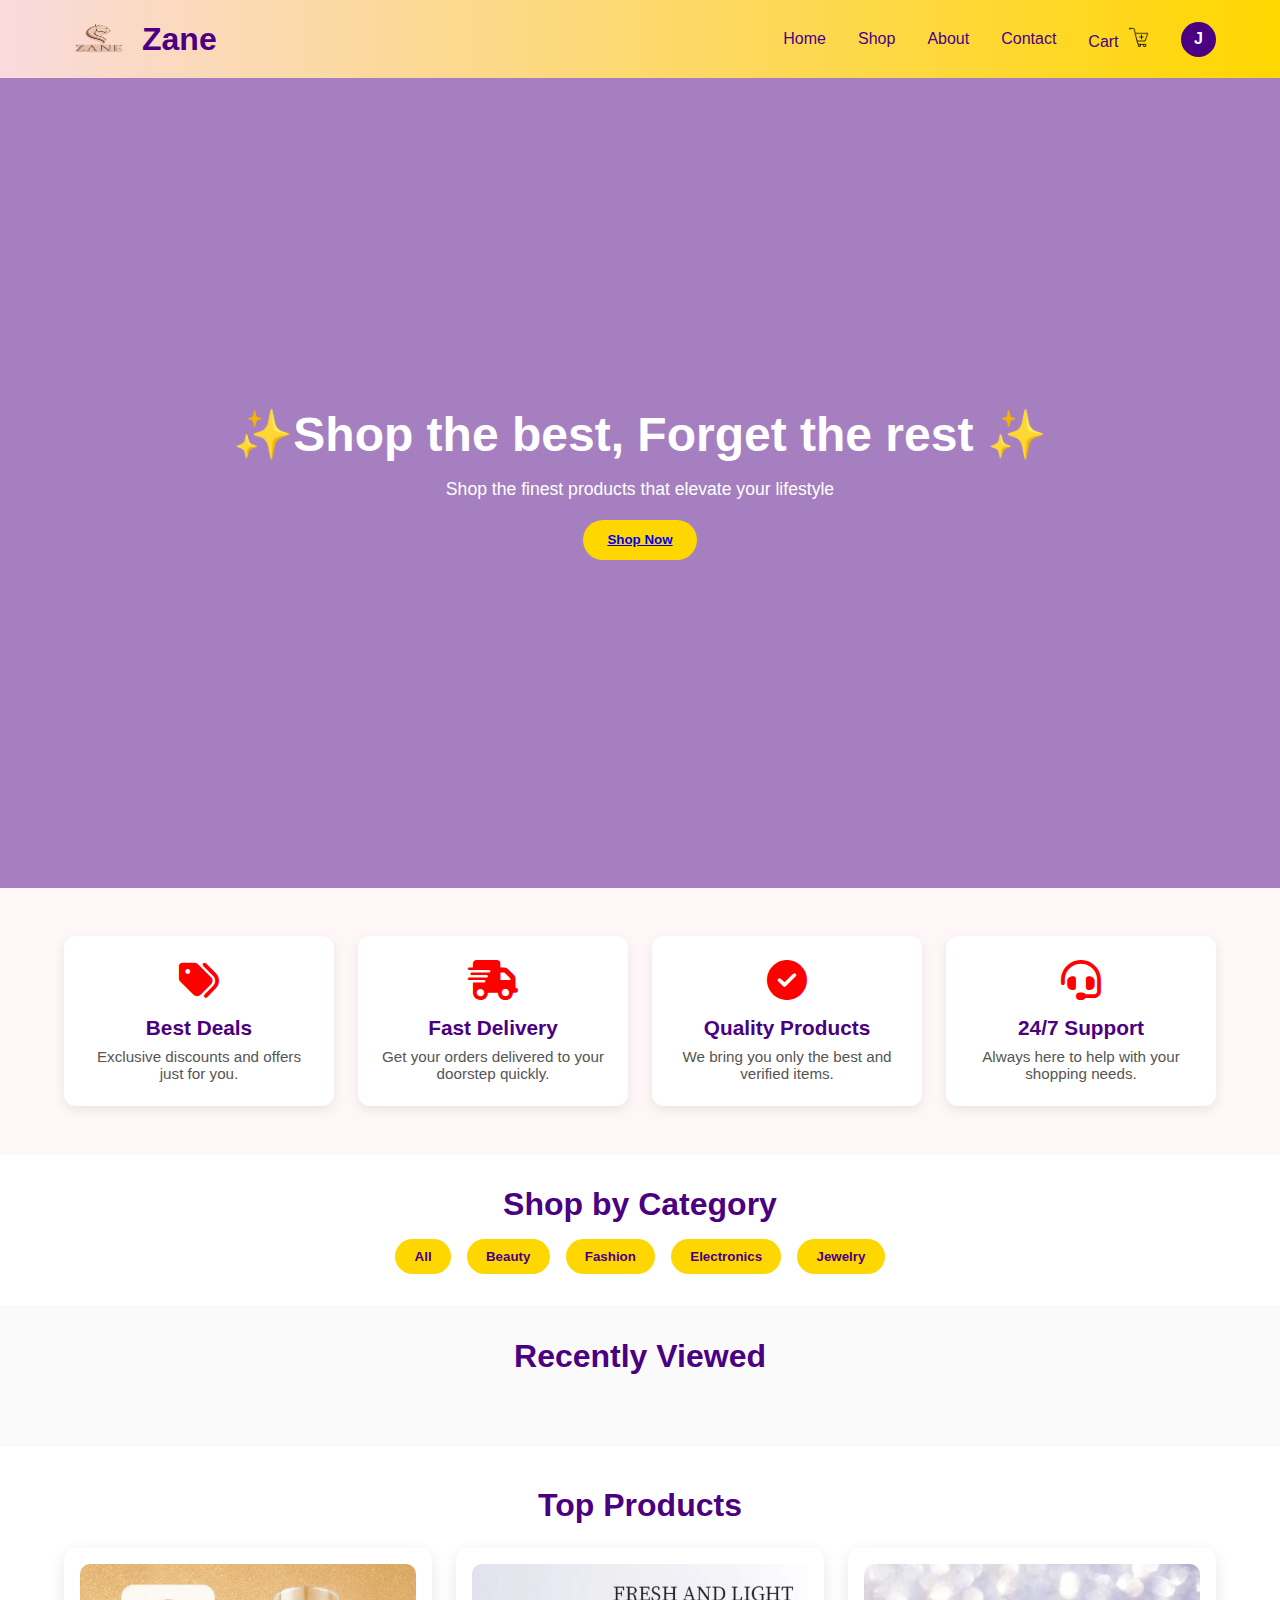
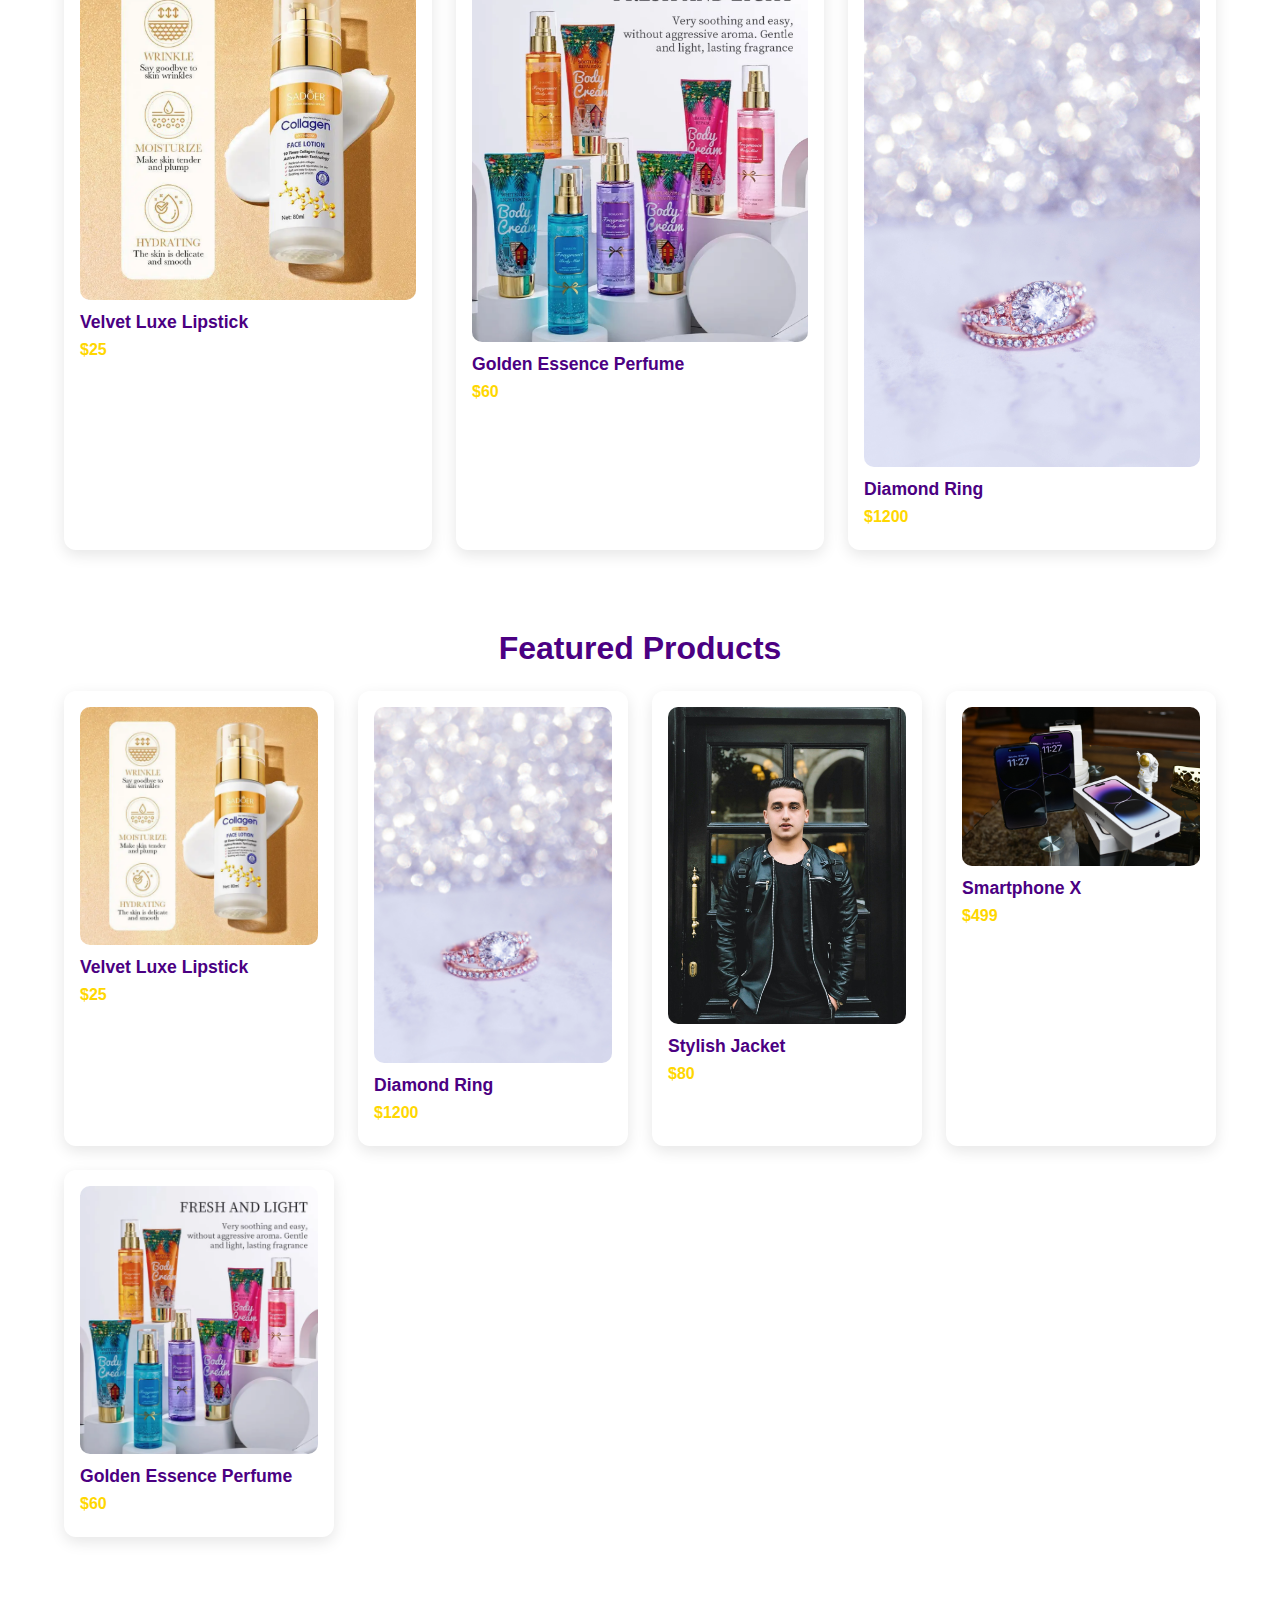
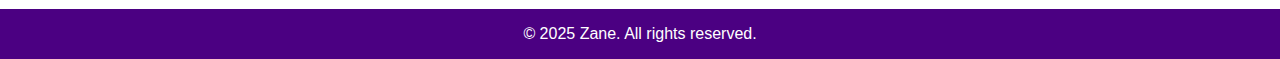
<file: index.html>
<!DOCTYPE html>
<html lang="en">
<head>
  <meta charset="UTF-8" />
  <meta name="viewport" content="width=device-width, initial-scale=1.0"/>
  <link rel="stylesheet" href="https://cdnjs.cloudflare.com/ajax/libs/font-awesome/6.4.0/css/all.min.css">

  <title>Zane - Home</title>
  <link rel="icon" href="zane-plain logo.png">
  <style>
    * { margin:0; padding:0; box-sizing:border-box; font-family: 'Poppins', sans-serif; }
    body { background:#fff; color:#4B0082; overflow-x:hidden; }

    /* Navbar */
    nav { display:flex; justify-content:space-between; align-items:center; padding:1.2rem 5%;
      background:linear-gradient(90deg,#FADADD,#FFD700); position:sticky; top:0; z-index:100; }
    nav .logo { display:flex; align-items:center; gap:.5rem; }
    nav .logo img { height:40px; width:70px; }
    nav .logo h1 { font-size:2rem; font-weight:700; color:#4B0082; }
    nav ul { list-style:none; display:flex; gap:2rem; align-items:center; }
    nav ul li a { text-decoration:none; color:#4B0082; font-weight:500; transition:.3s; }
    nav ul li a:hover { color:#fff; }
    .cart-icon { width:20px; height:20px; margin-left:6px; }
    .profile-circle { width:35px; height:35px; background:#4B0082; color:#fff; display:flex; align-items:center; justify-content:center; border-radius:50%; font-weight:700; }

    /* Hero */
    .hero { height:90vh; display:flex; align-items:center; justify-content:center; text-align:center;
      background:url('https://images.pexels.com/photos/3762874/pexels-photo-3762874.jpeg') center/cover no-repeat; position:relative; }
    .hero::after { content:""; position:absolute; inset:0; background:rgba(75,0,130,.5); }
    .hero-content { position:relative; z-index:1; color:#fff; animation:fadeInUp 1.2s ease-in-out; }
    .hero-content h2 { font-size:3rem; margin-bottom:1rem; }
    .hero-content p { font-size:1.1rem; margin-bottom:1.2rem; }
    .btn { padding:.8rem 1.5rem; background:#FFD700; color:#4B0082; border:none; border-radius:25px; font-weight:700; cursor:pointer; transition:.3s; }
    .btn:hover { background:#FADADD; }

/* Highlights Section */


  .highlights {
    display: grid;
    grid-template-columns: repeat(auto-fit, minmax(220px, 1fr));
    gap: 1.5rem;
    padding: 3rem 5%;
    background: #fff7f7;
    text-align: center;
  }

  .highlight-card {
    background: #fff;
    padding: 1.5rem;
    border-radius: 12px;
    box-shadow: 0 4px 12px rgba(0,0,0,0.08);
    transition: transform .3s ease;
  }

  .highlight-card:hover {
    transform: translateY(-8px);
  }

  .highlight-card i {
    font-size: 2.5rem;
    color: red; /* 🔴 Red icons */
    margin-bottom: 1rem;
  }

  .highlight-card h3 {
    font-size: 1.3rem;
    margin-bottom: .5rem;
    color: #4B0082;
  }

  .highlight-card p {
    font-size: .95rem;
    color: #555;
  }
  

    /* Search Bar */
    .search-bar { display:flex; justify-content:center; margin:1.5rem 0; }
    .search-wrapper { position:relative; width:75%; max-width:680px; }
    .search-wrapper input {
      width:100%; padding:.75rem 3rem .75rem 1rem;
      border:2px solid #4B0082; border-radius:28px; outline:none; font-size:1rem;
      box-shadow:0 3px 8px rgba(0,0,0,.08);
    }

    /* Categories */
    .categories { padding:2rem 5%; text-align:center; }
    .categories h2 { font-size:2rem; margin-bottom:1rem; }
    .category-buttons { display:flex; flex-wrap:wrap; justify-content:center; gap:1rem; }
    .category-buttons button { padding:.6rem 1.2rem; border:none; border-radius:20px; background:#FFD700; color:#4B0082; font-weight:700; cursor:pointer; transition:.3s; }
    .category-buttons button:hover { background:#FADADD; }

    /* Product Sections */
    section { padding:2.5rem 5%; }
    section h2 { font-size:2rem; margin-bottom:1.5rem; text-align:center; }
    .products { display:grid; grid-template-columns:repeat(auto-fit,minmax(250px,1fr)); gap:1.5rem; }
    .product { background:#fff; padding:1rem; border-radius:12px; box-shadow:0 5px 15px rgba(0,0,0,.1); transition:.3s; cursor:pointer; }
    .product:hover { transform:translateY(-8px); }
    .product img { width:100%; border-radius:10px; margin-bottom:.5rem; }
    .product h3 { color:#4B0082; font-size:1.1rem; }
    .price { color:#FFD700; font-weight:700; margin:.5rem 0; }

    /* Recently viewed */
    .recently-viewed { padding:2rem 5%; background:#fafafa; }
    .recent-list { display:flex; gap:1rem; overflow-x:auto; padding-bottom:1rem; }
    .recent-card { flex:0 0 auto; width:180px; background:#fff; border-radius:12px; box-shadow:0 4px 10px rgba(0,0,0,.1); padding:.8rem; text-align:center; }
    .recent-card img { width:100%; border-radius:10px; margin-bottom:.5rem; }

    footer { background:#4B0082; color:#fff; text-align:center; padding:1rem; margin-top:2rem; }
    @keyframes fadeInUp { from{opacity:0; transform:translateY(20px);} to{opacity:1; transform:translateY(0);} }
  </style>
</head>
<body>

  <!-- Navbar -->
  <nav>
    <div class="logo">
      <img src="zane-plain logo.png" alt="Zane Logo" />
      <h1>Zane</h1>
    </div>
    <ul>
      <li><a href="index.html">Home</a></li>
      <li><a href="products.html">Shop</a></li>
      <li><a href="about.html">About</a></li>
      <li><a href="contact.html">Contact</a></li>
      <li><a href="cart.html">Cart <img src="cart.png" class="cart-icon" /></a></li>
      <li><div class="profile-circle" id="profileCircle">J</div></li>
    </ul>
  </nav>

  <!-- Hero -->
  <section class="hero">
    <div class="hero-content">
      <h2> ✨Shop the best, Forget the rest ✨</h2>
      <p>Shop the finest products that elevate your lifestyle</p>
      <button class="btn"><a href="products.html">Shop Now</a></button>
    </div>
  </section>

<!-- Highlights Section -->
<section class="highlights">
  <div class="highlight-card">
    <i class="fas fa-tags"></i>
    <h3>Best Deals</h3>
    <p>Exclusive discounts and offers just for you.</p>
  </div>
  <div class="highlight-card">
    <i class="fas fa-shipping-fast"></i>
    <h3>Fast Delivery</h3>
    <p>Get your orders delivered to your doorstep quickly.</p>
  </div>
  <div class="highlight-card">
    <i class="fas fa-check-circle"></i>
    <h3>Quality Products</h3>
    <p>We bring you only the best and verified items.</p>
  </div>
  <div class="highlight-card">
    <i class="fas fa-headset"></i>
    <h3>24/7 Support</h3>
    <p>Always here to help with your shopping needs.</p>
  </div>
</section>

  <!-- Categories -->
  <section class="categories">
    <h2>Shop by Category</h2>
    <div class="category-buttons">
      <button data-category="all">All</button>
      <button data-category="beauty">Beauty</button>
      <button data-category="fashion">Fashion</button>
      <button data-category="electronics">Electronics</button>
      <button data-category="jewelry">Jewelry</button>
    </div>
  </section>

  <!-- Recently Viewed -->
  <section class="recently-viewed">
    <h2>Recently Viewed</h2>
    <div class="recent-list" id="recentList"></div>
  </section>


  <!-- Top Products -->
  <section class="top-products">
    <h2>Top Products</h2>
    <div class="products" id="topProducts"></div>
  </section>

  <!-- Featured -->
  <section class="featured">
    <h2>Featured Products</h2>
    <div class="products" id="featuredProducts"></div>
  </section>

  
  <footer>
    <p>© 2025 Zane. All rights reserved.</p>
  </footer>

  <script>
    // Simulated Product Database
    const productsDB = [
      {id:1,name:"Velvet Luxe Lipstick",price:25,img:"collagen.png",cat:"beauty"},
      {id:2,name:"Golden Essence Perfume",price:60,img:"body-lotion.png",cat:"beauty"},
      {id:3,name:"Smartphone X",price:499,img:"iphone-picture.jpg",cat:"electronics"},
      {id:4,name:"Diamond Ring",price:1200,img:"ring.jpg",cat:"jewelry"},
      {id:5,name:"Stylish Jacket",price:80,img:"jacket.jpg",cat:"fashion"}
    ];

    // Load Products
    const featuredProducts = document.getElementById("featuredProducts");
    const topProducts = document.getElementById("topProducts");
    const recentList = document.getElementById("recentList");

    // Shuffle array
    function shuffle(arr){ return [...arr].sort(()=>Math.random()-0.5); }

    // Render product card
    function renderProduct(p){
      return `<div class="product" data-id="${p.id}">
        <img src="${p.img}" alt="${p.name}" />
        <h3>${p.name}</h3>
        <div class="price">$${p.price}</div>
      </div>`;
    }

    // Show featured (random)
    featuredProducts.innerHTML = shuffle(productsDB).map(renderProduct).join("");

    // Show top (simulate views by random pick)
    topProducts.innerHTML = shuffle(productsDB).slice(0,3).map(renderProduct).join("");

    // Handle product click → details page
    document.querySelectorAll(".product").forEach(card=>{
      card.addEventListener("click",()=>{
        const id = card.dataset.id;
        const product = productsDB.find(p=>p.id==id);
        // Save to localStorage for details & recently viewed
        localStorage.setItem("selectedProduct",JSON.stringify(product));
        saveRecent(product);
        window.location.href="product-details.html";
      });
    });

    // Recently viewed (last 30 days)
    function saveRecent(product){
      let recent = JSON.parse(localStorage.getItem("recentProducts"))||[];
      recent = recent.filter(p=>p.id!==product.id);
      recent.unshift({...product,date:Date.now()});
      // Keep 10 max
      if(recent.length>10) recent=recent.slice(0,10);
      localStorage.setItem("recentProducts",JSON.stringify(recent));
    }

    function loadRecent(){
      let recent = JSON.parse(localStorage.getItem("recentProducts"))||[];
      const now = Date.now();
      // remove older than 30 days
      recent = recent.filter(p=>(now-p.date)<30*24*60*60*1000);
      recentList.innerHTML = recent.map(p=>
        `<div class="recent-card">
          <img src="${p.img}" alt="${p.name}" />
          <h4>${p.name}</h4>
          <div class="price">$${p.price}</div>
        </div>`).join("");
    }
    loadRecent();

    // Category filter
    document.querySelectorAll(".category-buttons button").forEach(btn=>{
      btn.addEventListener("click",()=>{
        const cat = btn.dataset.category;
        if(cat==="all"){
          featuredProducts.innerHTML = productsDB.map(renderProduct).join("");
        } else {
          featuredProducts.innerHTML = productsDB.filter(p=>p.cat===cat).map(renderProduct).join("");
        }
      });
    });

    // Simulate user profile initial
    const username="Juliana";
    document.getElementById("profileCircle").innerText=username.charAt(0);
  </script>
</body>
</html>
</file>
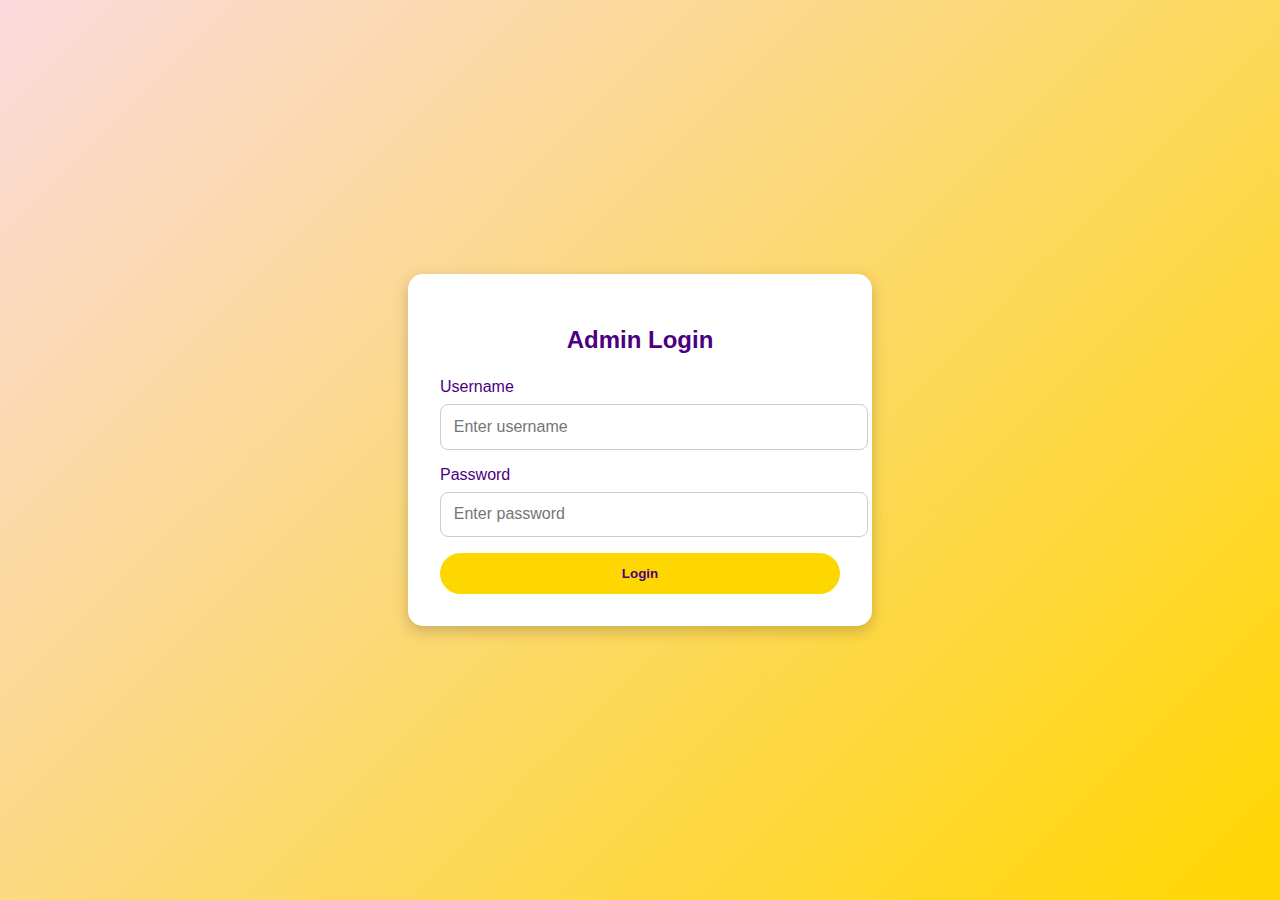
<file: admin-login.html>
<!DOCTYPE html>
<html lang="en">
<head>
  <meta charset="UTF-8">
  <meta name="viewport" content="width=device-width, initial-scale=1.0">
  <title>Admin Login - Zane</title>
  <link rel="icon" href="zane-plain logo.png">
  <style>
    body {
      margin: 0;
      font-family: 'Poppins', sans-serif;
      background: linear-gradient(135deg, #FADADD, #FFD700);
      display: flex;
      justify-content: center;
      align-items: center;
      height: 100vh;
    }

    .login-container {
      background: #fff;
      padding: 2rem;
      border-radius: 15px;
      box-shadow: 0 5px 15px rgba(0,0,0,0.2);
      width: 100%;
      max-width: 400px;
      text-align: center;
    }

    .login-container h2 {
      margin-bottom: 1.5rem;
      color: #4B0082;
    }

    .input-group {
      margin-bottom: 1rem;
      text-align: left;
    }

    .input-group label {
      display: block;
      font-weight: 500;
      margin-bottom: 0.5rem;
      color: #4B0082;
    }

    .input-group input {
      width: 100%;
      padding: 0.8rem;
      border: 1px solid #ccc;
      border-radius: 8px;
      font-size: 1rem;
      outline: none;
    }

    .btn {
      width: 100%;
      padding: 0.8rem;
      background: #FFD700;
      border: none;
      border-radius: 25px;
      font-weight: bold;
      color: #4B0082;
      cursor: pointer;
      transition: 0.3s;
    }

    .btn:hover {
      background: #FADADD;
    }

    .error {
      color: red;
      font-size: 0.9rem;
      margin-top: 0.5rem;
      display: none;
    }
  </style>
</head>
<body>
  <div class="login-container">
    <h2>Admin Login</h2>
    <form id="loginForm">
      <div class="input-group">
        <label for="username">Username</label>
        <input type="text" id="username" placeholder="Enter username" required>
      </div>
      <div class="input-group">
        <label for="password">Password</label>
        <input type="password" id="password" placeholder="Enter password" required>
      </div>
      <button type="submit" class="btn">Login <a href="admin-dashboard.html"></a></button>
      <div class="error" id="errorMsg">Invalid username or password!</div>
    </form>
  </div>

  <script>
    const loginForm = document.getElementById("loginForm");
    const errorMsg = document.getElementById("errorMsg");

    loginForm.addEventListener("submit", function(e) {
      e.preventDefault();

      const username = document.getElementById("username").value;
      const password = document.getElementById("password").value;

      // Temporary hardcoded login (replace with backend check later)
      if (username === "admin" && password === "12345") {
        window.location.href = "admin-dashboard.html"; // redirect to dashboard
      } else {
        errorMsg.style.display = "block";
      }
    });
  </script>
</body>
</html>
</file>
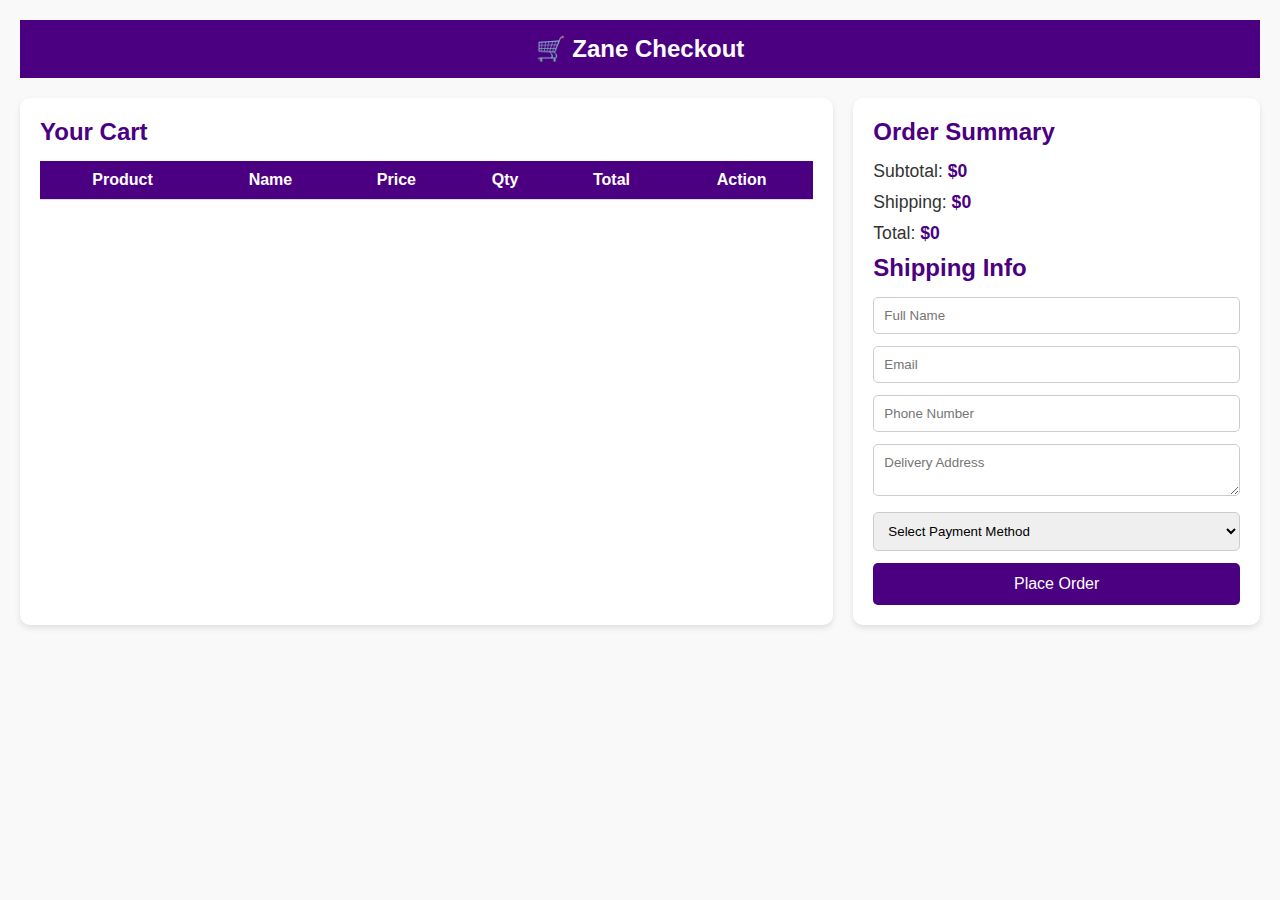
<file: checkout.html>
<!DOCTYPE html>
<html lang="en">
<head>
  <meta charset="UTF-8">
  <meta name="viewport" content="width=device-width, initial-scale=1.0">
  <title>Zane — Checkout</title>
  <link rel="icon" href="zane-plain logo.png">
  <link href="https://cdnjs.cloudflare.com/ajax/libs/font-awesome/6.5.0/css/all.min.css" rel="stylesheet">
  <style>
    * { margin: 0; padding: 0; box-sizing: border-box; font-family: 'Poppins', sans-serif; }
    body { background: #f9f9f9; color: #333; padding: 20px; }

    header {
      background: #4B0082;
      color: #fff;
      padding: 15px;
      text-align: center;
      font-size: 1.5rem;
      font-weight: bold;
      margin-bottom: 20px;
    }

    .container {
      display: grid;
      grid-template-columns: 2fr 1fr;
      gap: 20px;
    }

    .card {
      background: #fff;
      padding: 20px;
      border-radius: 10px;
      box-shadow: 0 3px 6px rgba(0,0,0,0.1);
    }

    h2 { margin-bottom: 15px; color: #4B0082; }

    table { width: 100%; border-collapse: collapse; }
    th, td { border-bottom: 1px solid #ddd; padding: 10px; text-align: center; }
    th { background: #4B0082; color: #fff; }
    td img { width: 60px; height: 60px; object-fit: cover; border-radius: 5px; }

    .qty-input { width: 50px; text-align: center; }

    .actions button {
      background: #FFD700;
      border: none;
      padding: 5px 10px;
      border-radius: 5px;
      cursor: pointer;
    }

    .summary { font-size: 1.1rem; margin: 10px 0; }
    .summary strong { color: #4B0082; }

    input, select, textarea {
      width: 100%;
      padding: 10px;
      margin-bottom: 12px;
      border: 1px solid #ccc;
      border-radius: 5px;
    }

    button.checkout-btn {
      width: 100%;
      padding: 12px;
      background: #4B0082;
      color: #fff;
      border: none;
      border-radius: 5px;
      font-size: 1rem;
      cursor: pointer;
    }

    button.checkout-btn:hover { background: #FFD700; color: #4B0082; }

    @media(max-width: 900px) {
      .container { grid-template-columns: 1fr; }
    }
  </style>
</head>
<body>
  <header>🛒 Zane Checkout</header>

  <div class="container">
    <!-- Cart Items -->
    <div class="card">
      <h2>Your Cart</h2>
      <table>
        <thead>
          <tr>
            <th>Product</th>
            <th>Name</th>
            <th>Price</th>
            <th>Qty</th>
            <th>Total</th>
            <th>Action</th>
          </tr>
        </thead>
        <tbody id="cartTable"></tbody>
      </table>
    </div>

    <!-- Order Summary + Checkout Form -->
    <div class="card">
      <h2>Order Summary</h2>
      <p class="summary">Subtotal: <strong id="subtotal">$0</strong></p>
      <p class="summary">Shipping: <strong id="shipping">$10</strong></p>
      <p class="summary">Total: <strong id="total">$0</strong></p>

      <h2>Shipping Info</h2>
      <form id="checkoutForm">
        <input type="text" id="name" placeholder="Full Name" required>
        <input type="email" id="email" placeholder="Email" required>
        <input type="tel" id="phone" placeholder="Phone Number" required>
        <textarea id="address" placeholder="Delivery Address" required></textarea>
        <select id="payment" required>
          <option value="">Select Payment Method</option>
          <option value="card">Credit/Debit Card</option>
          <option value="mobile">Mobile Money</option>
          
        </select>
        <button type="submit" class="checkout-btn">Place Order</button>
      </form>
    </div>
  </div>

  <script>
    let cart = JSON.parse(localStorage.getItem("cart")) || [];
    const cartTable = document.getElementById("cartTable");
    const subtotalEl = document.getElementById("subtotal");
    const shippingEl = document.getElementById("shipping");
    const totalEl = document.getElementById("total");

    // Display cart items
    function loadCart() {
      cartTable.innerHTML = "";
      let subtotal = 0;

      cart.forEach((item, index) => {
        const row = document.createElement("tr");
        const itemTotal = item.price * item.qty;
        subtotal += itemTotal;

        row.innerHTML = `
          <td><img src="${item.image}" alt="${item.name}"></td>
          <td>${item.name}</td>
          <td>$${item.price}</td>
          <td><input type="number" class="qty-input" value="${item.qty}" min="1" onchange="updateQty(${index}, this.value)"></td>
          <td>$${itemTotal}</td>
          <td><button onclick="removeItem(${index})">Remove</button></td>
        `;
        cartTable.appendChild(row);
      });

      subtotalEl.innerText = `$${subtotal}`;
      const shipping = cart.length > 0 ? 10 : 0;
      shippingEl.innerText = `$${shipping}`;
      totalEl.innerText = `$${subtotal + shipping}`;
    }

    // Update quantity
    function updateQty(index, qty) {
      cart[index].qty = parseInt(qty);
      localStorage.setItem("cart", JSON.stringify(cart));
      loadCart();
    }

    // Remove item
    function removeItem(index) {
      cart.splice(index, 1);
      localStorage.setItem("cart", JSON.stringify(cart));
      loadCart();
    }

    // Place order
    document.getElementById("checkoutForm").addEventListener("submit", (e) => {
      e.preventDefault();
      if (cart.length === 0) {
        alert("Your cart is empty!");
        return;
      }

      const order = {
        customer: {
          name: document.getElementById("name").value,
          email: document.getElementById("email").value,
          phone: document.getElementById("phone").value,
          address: document.getElementById("address").value,
          payment: document.getElementById("payment").value
        },
        items: cart,
        total: totalEl.innerText,
        date: new Date().toLocaleString()
      };

      // Save order
      let orders = JSON.parse(localStorage.getItem("orders")) || [];
      orders.push(order);
      localStorage.setItem("orders", JSON.stringify(orders));

      // Clear cart
      localStorage.removeItem("cart");

      alert("✅ Order placed successfully!");
      window.location.href = "products.html"; // back to products page
    });

    // Initial load
    loadCart();
  </script>
</body>
</html>
</file>
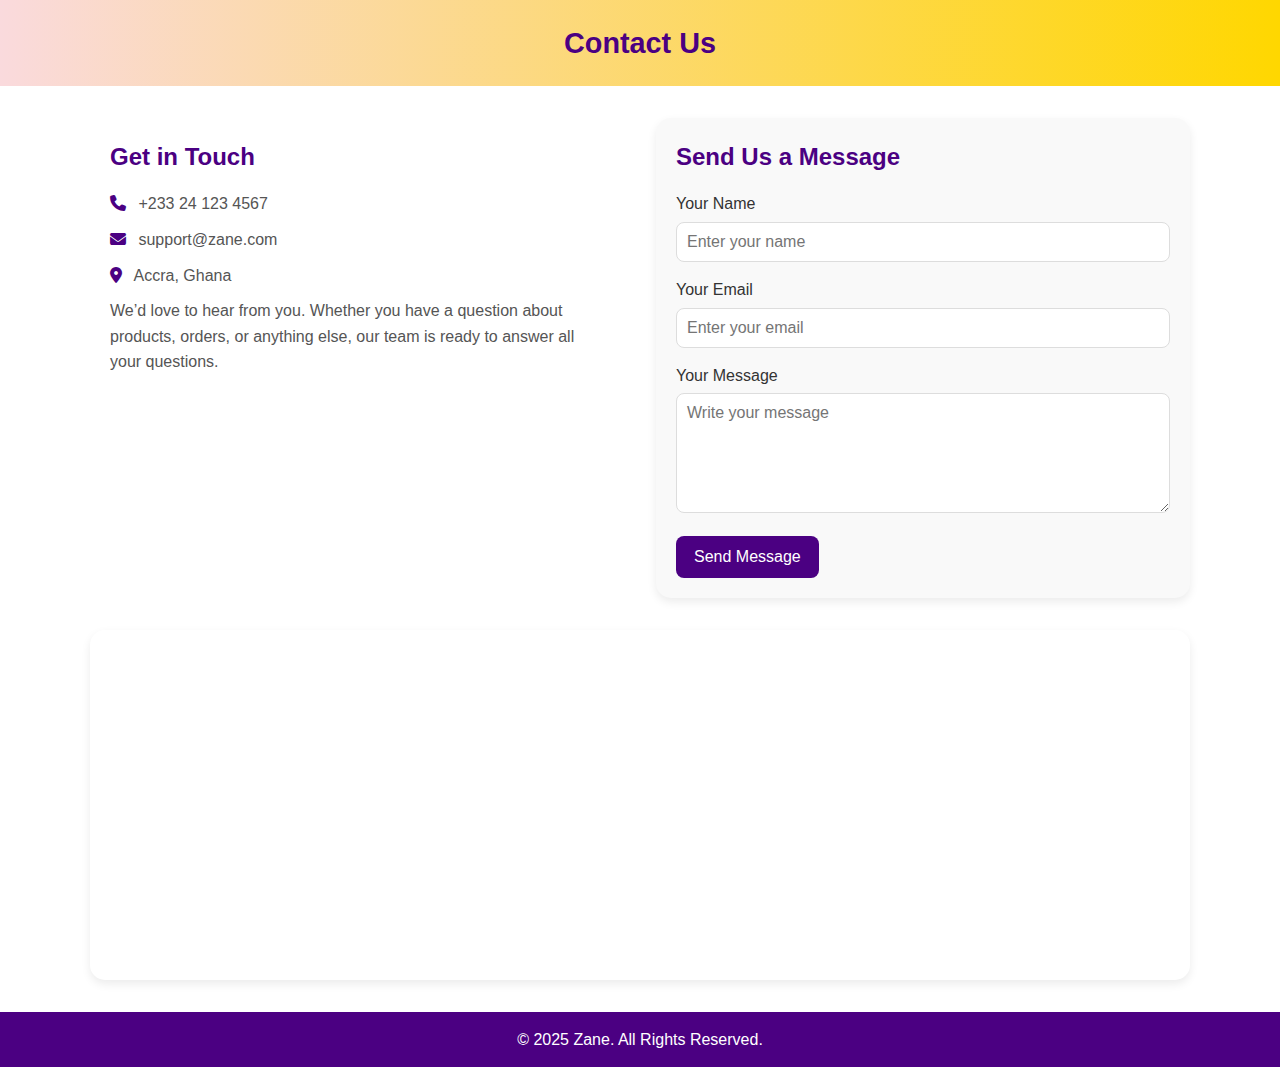
<file: contact.html>
<!DOCTYPE html>
<html lang="en">
<head>
  <meta charset="UTF-8">
  <meta name="viewport" content="width=device-width, initial-scale=1.0">
  <title>Zane — Contact Us</title>
  <link rel="icon" href="zane-plain logo.png">
  <link href="https://cdnjs.cloudflare.com/ajax/libs/font-awesome/6.5.0/css/all.min.css" rel="stylesheet">
  <style>
    * { margin: 0; padding: 0; box-sizing: border-box; font-family: 'Poppins', sans-serif; }
    body { background: #fff; color: #333; line-height: 1.6; }

    header {
      background: linear-gradient(90deg,#FADADD,#FFD700);
      color: #4B0082;
      padding: 20px;
      text-align: center;
      font-size: 1.8rem;
      font-weight: bold;
    }

    .contact-container {
      width: 90%;
      max-width: 1100px;
      margin: 2rem auto;
      display: grid;
      grid-template-columns: 1fr 1fr;
      gap: 2rem;
    }

    .contact-info {
      padding: 20px;
    }
    .contact-info h2 { color: #4B0082; margin-bottom: 15px; }
    .contact-info p { margin-bottom: 10px; font-size: 1rem; color: #555; }
    .contact-info i { color: #4B0082; margin-right: 8px; }

    .contact-form {
      background: #f9f9f9;
      padding: 20px;
      border-radius: 15px;
      box-shadow: 0 4px 10px rgba(0,0,0,0.08);
    }
    .contact-form h2 { color: #4B0082; margin-bottom: 15px; }
    .form-group { margin-bottom: 15px; }
    .form-group label { display: block; margin-bottom: 5px; color: #333; }
    .form-group input, 
    .form-group textarea {
      width: 100%;
      padding: 10px;
      border: 1px solid #ddd;
      border-radius: 8px;
      font-size: 1rem;
    }
    .form-group textarea { resize: vertical; height: 120px; }
    .btn {
      background: #4B0082;
      color: #fff;
      border: none;
      padding: 12px 18px;
      font-size: 1rem;
      border-radius: 8px;
      cursor: pointer;
      transition: 0.3s;
    }
    .btn:hover { background: #360061; }

    .map {
      margin: 2rem auto;
      width: 90%;
      max-width: 1100px;
      height: 350px;
      border-radius: 15px;
      overflow: hidden;
      box-shadow: 0 4px 10px rgba(0,0,0,0.08);
    }
    .map iframe {
      width: 100%;
      height: 100%;
      border: none;
    }

    footer {
      background: #4B0082;
      color: #fff;
      text-align: center;
      padding: 15px;
      margin-top: 2rem;
    }

    @media(max-width: 900px) {
      .contact-container { grid-template-columns: 1fr; }
    }
  </style>
</head>
<body>
  <header>Contact Us</header>

  <div class="contact-container">
    <!-- Contact Info -->
    <div class="contact-info">
      <h2>Get in Touch</h2>
      <p><i class="fas fa-phone"></i> +233 24 123 4567</p>
      <p><i class="fas fa-envelope"></i> support@zane.com</p>
      <p><i class="fas fa-map-marker-alt"></i> Accra, Ghana</p>
      <p>We’d love to hear from you. Whether you have a question about products, orders, or anything else, our team is ready to answer all your questions.</p>
    </div>

    <!-- Contact Form -->
    <div class="contact-form">
      <h2>Send Us a Message</h2>
      <form action="#" method="post">
        <div class="form-group">
          <label for="name">Your Name</label>
          <input type="text" id="name" name="name" placeholder="Enter your name" required>
        </div>
        <div class="form-group">
          <label for="email">Your Email</label>
          <input type="email" id="email" name="email" placeholder="Enter your email" required>
        </div>
        <div class="form-group">
          <label for="message">Your Message</label>
          <textarea id="message" name="message" placeholder="Write your message" required></textarea>
        </div>
        <button type="submit" class="btn">Send Message</button>
      </form>
    </div>
  </div>

  <!-- Google Map -->
  <div class="map">
    <iframe 
      src="https://www.google.com/maps/embed?pb=!1m18!1m12!1m3!1d31693.09104195313!2d-0.2058746842899345!3d5.603716344134591!2m3!1f0!2f0!3f0!3m2!1i1024!2i768!4f13.1!3m3!1m2!1s0xfdf9b2f2d5d8b23%3A0x9c2b7a53de3a3a74!2sAccra!5e0!3m2!1sen!2sgh!4v1700000000000" 
      allowfullscreen=""
      loading="lazy">
    </iframe>
  </div>

  <footer>
    <p>© 2025 Zane. All Rights Reserved.</p>
  </footer>
</body>
</html>
</file>
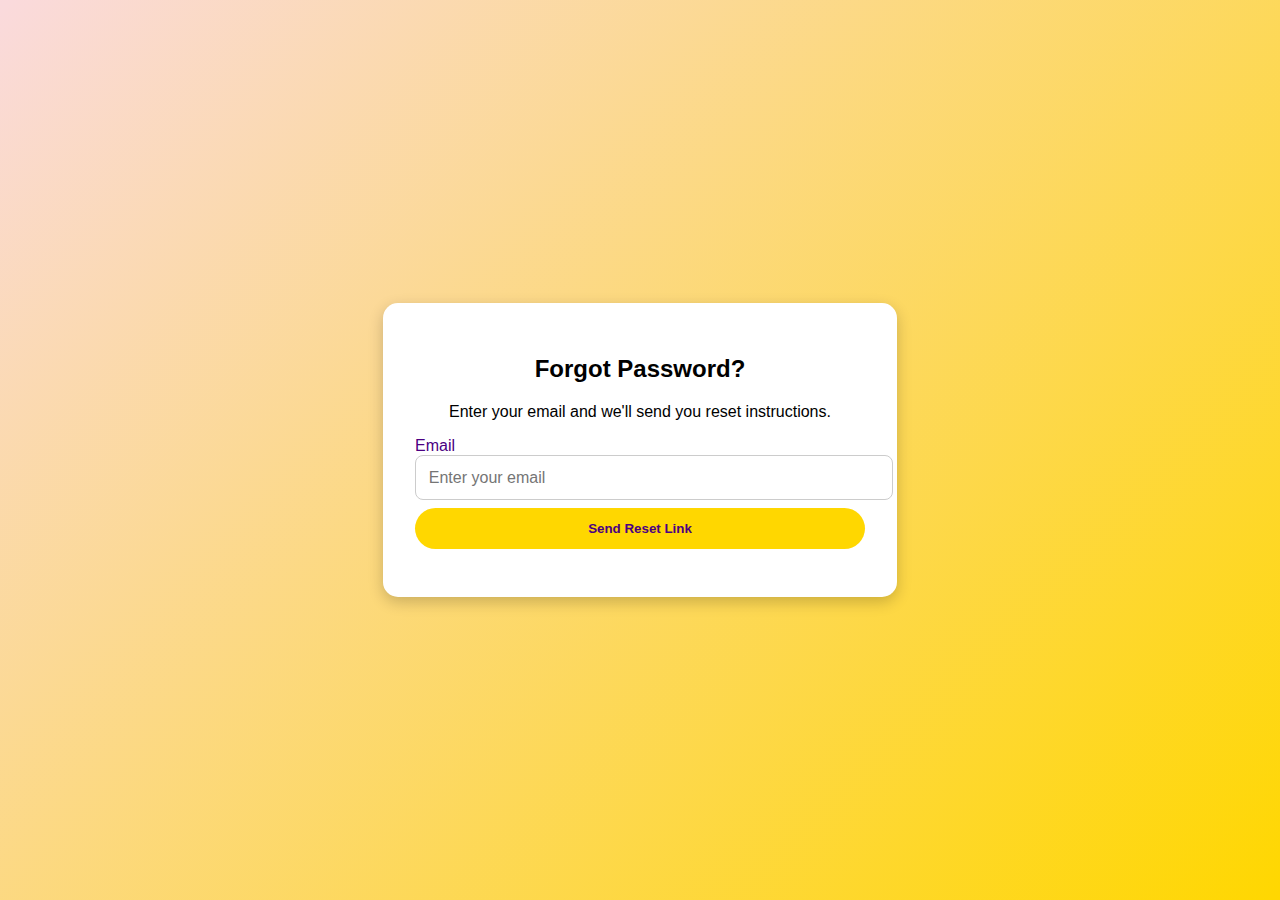
<file: forgot-password.html>
<!DOCTYPE html>
<html lang="en">
    <head>
        <meta charset="UTF-8">
        <meta name="viewport"
        content="width=device, initial-scale=1.0">
        <title>Zane - Forgot Password</title>
        <link rel="icon" href="zane-plain logo.png">
  
        <style>
            body {
                margin: 0;
                font-family: 'Poppins', sans-serif;
                background: linear-gradient(135deg, #FADADD, #FFD700);
                display: flex;
                justify-content: center;
                align-items: center;
                height: 100vh;
            }

            .forgot-container{
                background: #fff;
                padding: 2rem;
                border-radius: 15px;
                box-shadow: 0 5px 15px
                rgba(0, 0, 0, 0.2);
                width: 100%;
                max-width: 450px;
                text-align: center;
            }

            .forgo-container h2 {
                margin-bottom: 1.5rem;
                color: #4B0082;
            }

            .input-group{
                margin-bottom: 1rem;
                text-align: left;
            }

            .input-group{
                display: block;
                font-weight: 500;
                margin-bottom: 0.5rem;
                color: #4B0082;
            }

            .input-group input {
                width: 100%;
                padding: 0.8rem;
                border: 1px solid #ccc;
                border-radius: 8px;
                font-size: 1rem;
                outline: none;
            }

            .btn {
                width: 100%;
                padding: 0.8rem;
                background: #FFD700;
                border: none;
                border-radius: 25px;
                font-weight: bold;
                color: #4B0082;
                cursor: pointer;
                transition: 0.3s;
            }

            .btn:hover {
                background: #FADADD;
            }

            .links {
                margin-top: 1rem;
                font-size: 0.9rem;
            }

            .links a{
                color: #4B0082;
                text-decoration: none;
                font-weight: 500;
            }

            .links a:hover {
                text-decoration: underline;
            }
        </style>
    </head>
    <body>
        <div class="forgot-container">
            <h2>Forgot Password?</h2>
            <p>Enter your email and we'll send you reset instructions.</p>

            <form id="forgotForm">
                <div class="input-group">
                    <label for="email">Email</label>
                    <input type="email" id="email" placeholder="Enter your email"
                    required>
                </div>
                <button type="submit"
                class="btn">Send Reset Link</button>
            </form>
            <div class="links">
                <p><a href="login.html>Back to Login"></a></p>
            </div>
        </div>
        
        <script>
            const forgotForm =
            document.getElementById("forgotForm");

            forgotForm.addEventListener("submit",
                function(e) {
                    e.preventDefault();

                    const email =
                    document.getElementById("email").value;

                    //For now, just simulate success
                    alert("a reset link has been sent to " + email + "!")
                     window.location.href =
                     "login.html"; //redirects back to login

                });
            
        </script>
    </body>
</html>
</file>
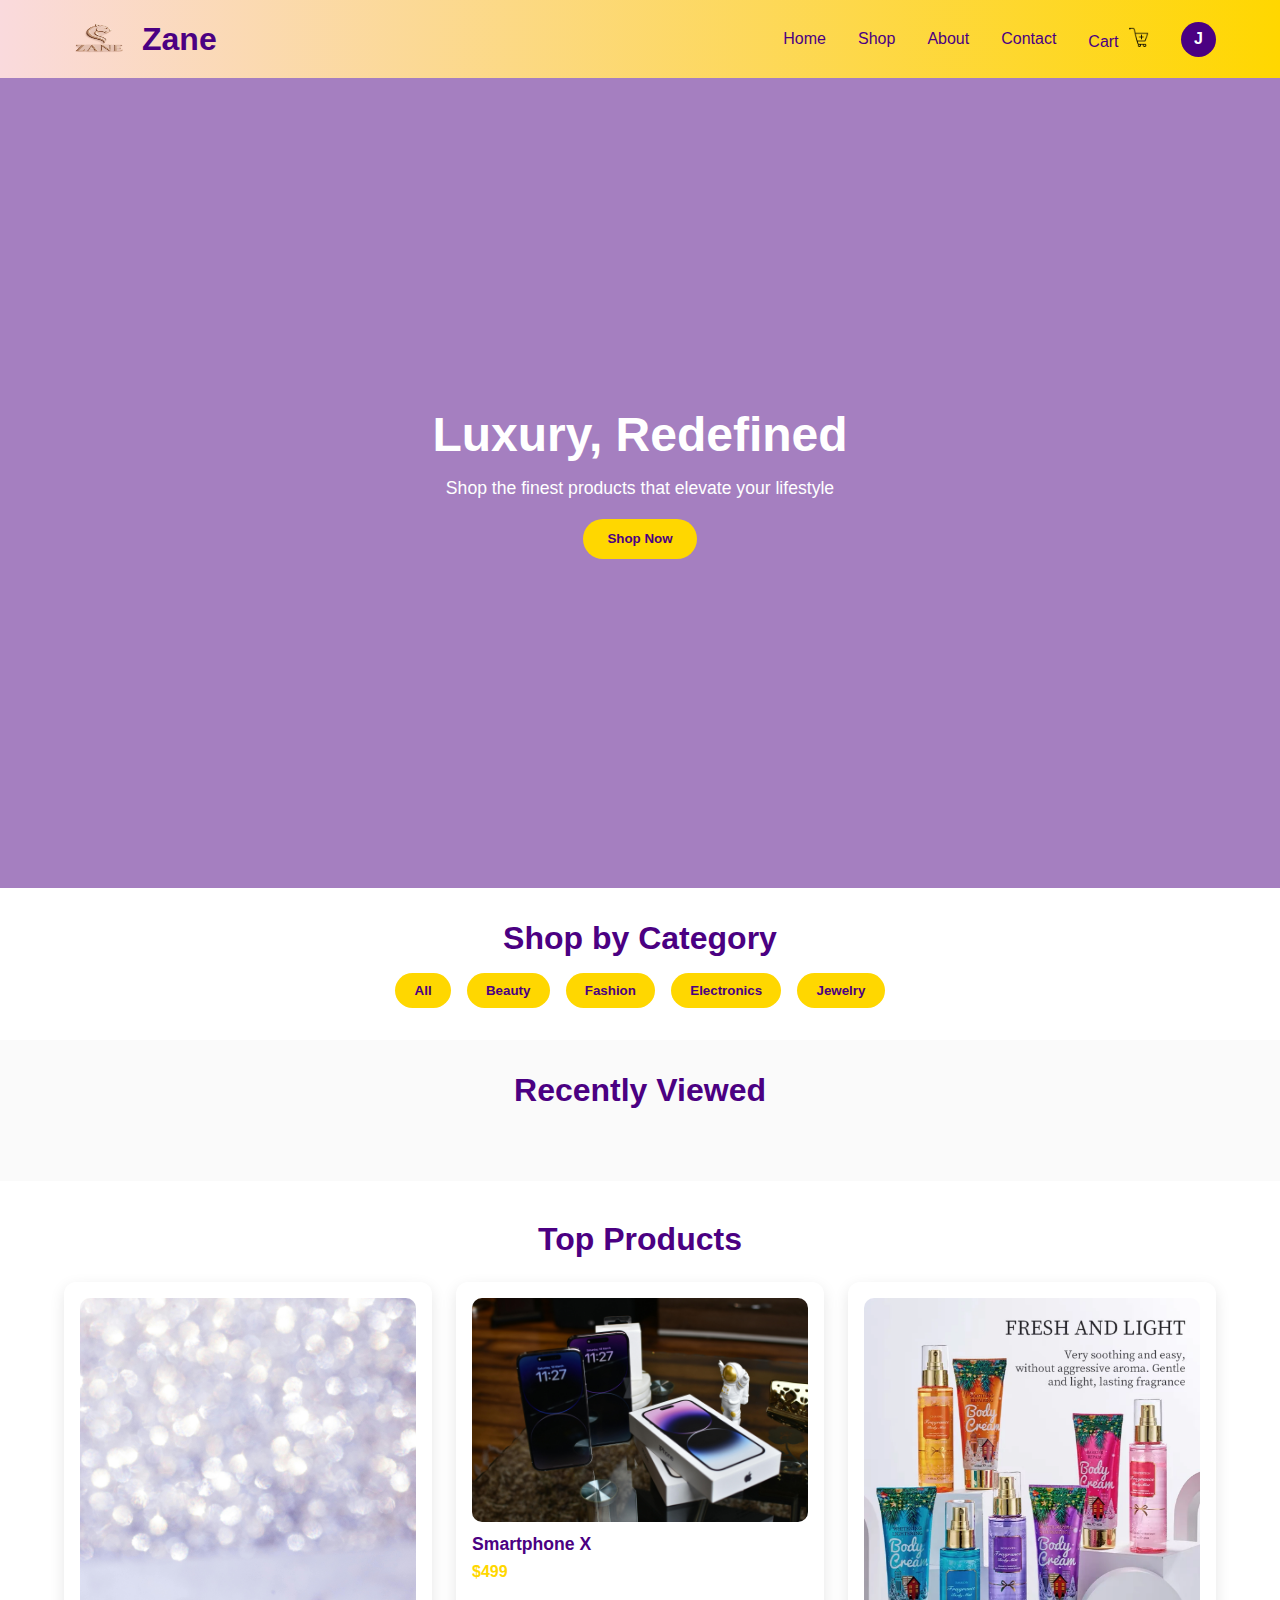
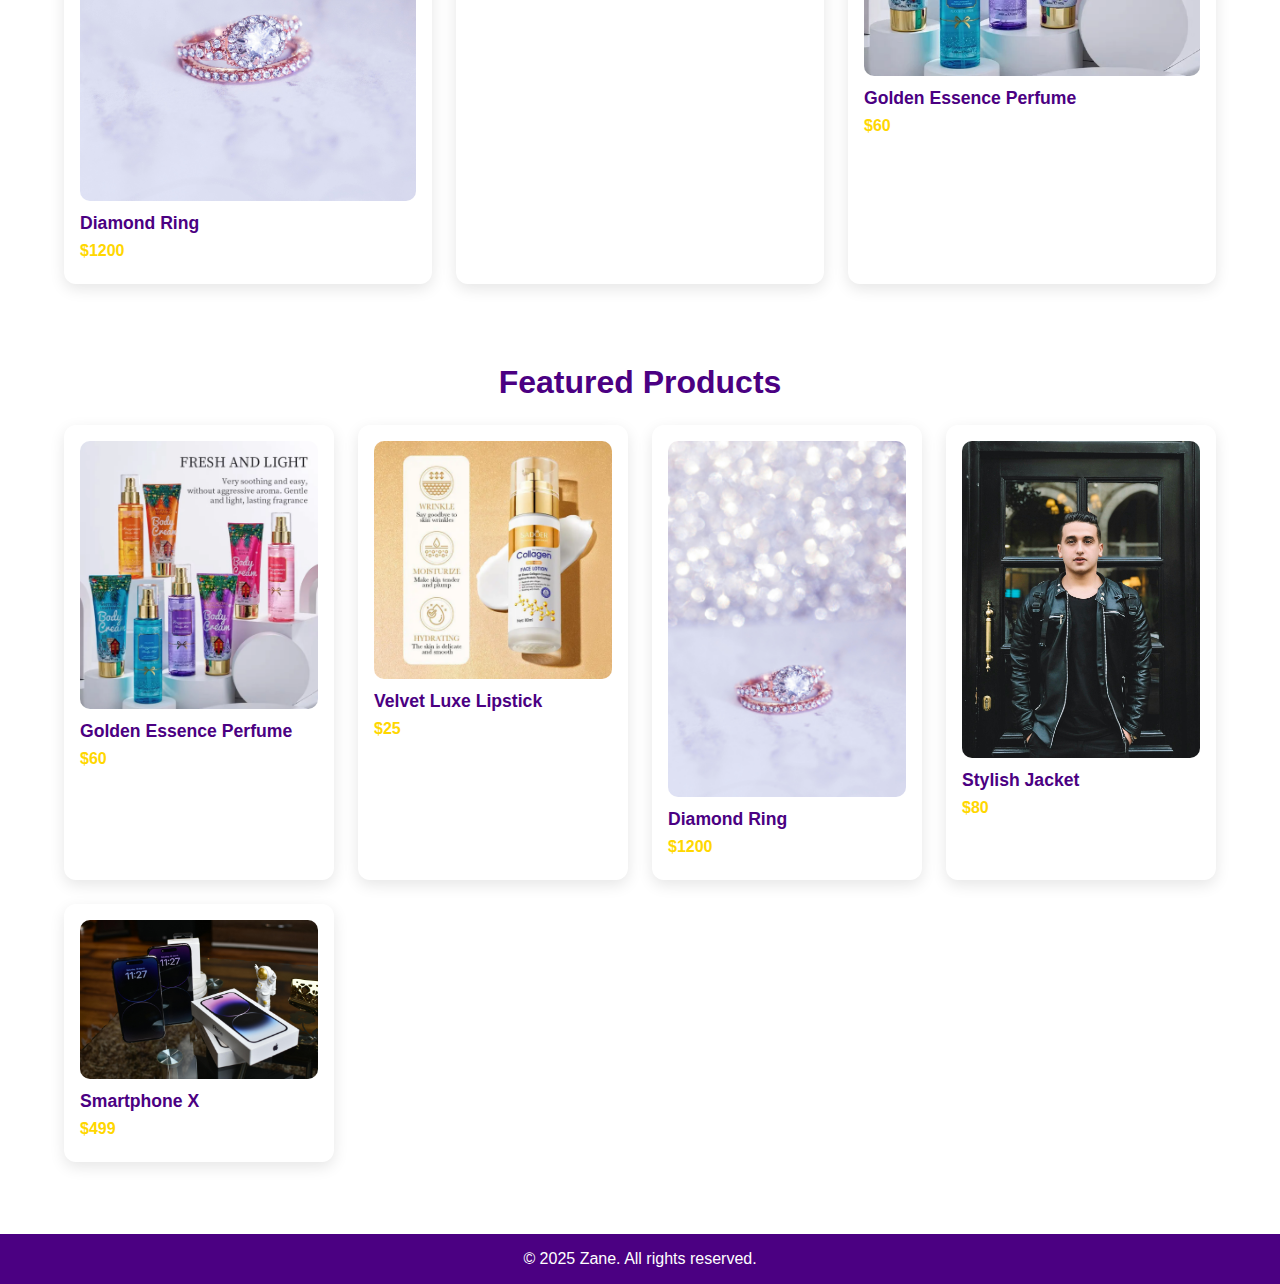
<file: home.html>
<!DOCTYPE html>
<html lang="en">
<head>
  <meta charset="UTF-8" />
  <meta name="viewport" content="width=device-width, initial-scale=1.0"/>
  <title>Zane - Home</title>
  <link rel="icon" href="zane-plain logo.png">
  <style>
    * { margin:0; padding:0; box-sizing:border-box; font-family: 'Poppins', sans-serif; }
    body { background:#fff; color:#4B0082; overflow-x:hidden; }

    /* Navbar */
    nav { display:flex; justify-content:space-between; align-items:center; padding:1.2rem 5%;
      background:linear-gradient(90deg,#FADADD,#FFD700); position:sticky; top:0; z-index:100; }
    nav .logo { display:flex; align-items:center; gap:.5rem; }
    nav .logo img { height:40px; width:70px; }
    nav .logo h1 { font-size:2rem; font-weight:700; color:#4B0082; }
    nav ul { list-style:none; display:flex; gap:2rem; align-items:center; }
    nav ul li a { text-decoration:none; color:#4B0082; font-weight:500; transition:.3s; }
    nav ul li a:hover { color:#fff; }
    .cart-icon { width:20px; height:20px; margin-left:6px; }
    .profile-circle { width:35px; height:35px; background:#4B0082; color:#fff; display:flex; align-items:center; justify-content:center; border-radius:50%; font-weight:700; }

    /* Hero */
    .hero { height:90vh; display:flex; align-items:center; justify-content:center; text-align:center;
      background:url('https://images.pexels.com/photos/3762874/pexels-photo-3762874.jpeg') center/cover no-repeat; position:relative; }
    .hero::after { content:""; position:absolute; inset:0; background:rgba(75,0,130,.5); }
    .hero-content { position:relative; z-index:1; color:#fff; animation:fadeInUp 1.2s ease-in-out; }
    .hero-content h2 { font-size:3rem; margin-bottom:1rem; }
    .hero-content p { font-size:1.1rem; margin-bottom:1.2rem; }
    .btn { padding:.8rem 1.5rem; background:#FFD700; color:#4B0082; border:none; border-radius:25px; font-weight:700; cursor:pointer; transition:.3s; }
    .btn:hover { background:#FADADD; }

    /* Search Bar */
    .search-bar { display:flex; justify-content:center; margin:1.5rem 0; }
    .search-wrapper { position:relative; width:75%; max-width:680px; }
    .search-wrapper input {
      width:100%; padding:.75rem 3rem .75rem 1rem;
      border:2px solid #4B0082; border-radius:28px; outline:none; font-size:1rem;
      box-shadow:0 3px 8px rgba(0,0,0,.08);
    }

    /* Categories */
    .categories { padding:2rem 5%; text-align:center; }
    .categories h2 { font-size:2rem; margin-bottom:1rem; }
    .category-buttons { display:flex; flex-wrap:wrap; justify-content:center; gap:1rem; }
    .category-buttons button { padding:.6rem 1.2rem; border:none; border-radius:20px; background:#FFD700; color:#4B0082; font-weight:700; cursor:pointer; transition:.3s; }
    .category-buttons button:hover { background:#FADADD; }

    /* Product Sections */
    section { padding:2.5rem 5%; }
    section h2 { font-size:2rem; margin-bottom:1.5rem; text-align:center; }
    .products { display:grid; grid-template-columns:repeat(auto-fit,minmax(250px,1fr)); gap:1.5rem; }
    .product { background:#fff; padding:1rem; border-radius:12px; box-shadow:0 5px 15px rgba(0,0,0,.1); transition:.3s; cursor:pointer; }
    .product:hover { transform:translateY(-8px); }
    .product img { width:100%; border-radius:10px; margin-bottom:.5rem; }
    .product h3 { color:#4B0082; font-size:1.1rem; }
    .price { color:#FFD700; font-weight:700; margin:.5rem 0; }

    /* Recently viewed */
    .recently-viewed { padding:2rem 5%; background:#fafafa; }
    .recent-list { display:flex; gap:1rem; overflow-x:auto; padding-bottom:1rem; }
    .recent-card { flex:0 0 auto; width:180px; background:#fff; border-radius:12px; box-shadow:0 4px 10px rgba(0,0,0,.1); padding:.8rem; text-align:center; }
    .recent-card img { width:100%; border-radius:10px; margin-bottom:.5rem; }

    footer { background:#4B0082; color:#fff; text-align:center; padding:1rem; margin-top:2rem; }
    @keyframes fadeInUp { from{opacity:0; transform:translateY(20px);} to{opacity:1; transform:translateY(0);} }
  </style>
</head>
<body>

  <!-- Navbar -->
  <nav>
    <div class="logo">
      <img src="zane-plain logo.png" alt="Zane Logo" />
      <h1>Zane</h1>
    </div>
    <ul>
      <li><a href="home.html">Home</a></li>
      <li><a href="products.html">Shop</a></li>
      <li><a href="about.html">About</a></li>
      <li><a href="contact.html">Contact</a></li>
      <li><a href="cart.html">Cart <img src="cart.png" class="cart-icon" /></a></li>
      <li><div class="profile-circle" id="profileCircle">J</div></li>
    </ul>
  </nav>

  <!-- Hero -->
  <section class="hero">
    <div class="hero-content">
      <h2>Luxury, Redefined</h2>
      <p>Shop the finest products that elevate your lifestyle</p>
      <button class="btn">Shop Now</button>
    </div>
  </section>

  <!-- Categories -->
  <section class="categories">
    <h2>Shop by Category</h2>
    <div class="category-buttons">
      <button data-category="all">All</button>
      <button data-category="beauty">Beauty</button>
      <button data-category="fashion">Fashion</button>
      <button data-category="electronics">Electronics</button>
      <button data-category="jewelry">Jewelry</button>
    </div>
  </section>

  <!-- Recently Viewed -->
  <section class="recently-viewed">
    <h2>Recently Viewed</h2>
    <div class="recent-list" id="recentList"></div>
  </section>


  <!-- Top Products -->
  <section class="top-products">
    <h2>Top Products</h2>
    <div class="products" id="topProducts"></div>
  </section>

  <!-- Featured -->
  <section class="featured">
    <h2>Featured Products</h2>
    <div class="products" id="featuredProducts"></div>
  </section>

  
  <footer>
    <p>© 2025 Zane. All rights reserved.</p>
  </footer>

  <script>
    // Simulated Product Database
    const productsDB = [
      {id:1,name:"Velvet Luxe Lipstick",price:25,img:"collagen.png",cat:"beauty"},
      {id:2,name:"Golden Essence Perfume",price:60,img:"body-lotion.png",cat:"beauty"},
      {id:3,name:"Smartphone X",price:499,img:"iphone-picture.jpg",cat:"electronics"},
      {id:4,name:"Diamond Ring",price:1200,img:"ring.jpg",cat:"jewelry"},
      {id:5,name:"Stylish Jacket",price:80,img:"jacket.jpg",cat:"fashion"}
    ];

    // Load Products
    const featuredProducts = document.getElementById("featuredProducts");
    const topProducts = document.getElementById("topProducts");
    const recentList = document.getElementById("recentList");

    // Shuffle array
    function shuffle(arr){ return [...arr].sort(()=>Math.random()-0.5); }

    // Render product card
    function renderProduct(p){
      return `<div class="product" data-id="${p.id}">
        <img src="${p.img}" alt="${p.name}" />
        <h3>${p.name}</h3>
        <div class="price">$${p.price}</div>
      </div>`;
    }

    // Show featured (random)
    featuredProducts.innerHTML = shuffle(productsDB).map(renderProduct).join("");

    // Show top (simulate views by random pick)
    topProducts.innerHTML = shuffle(productsDB).slice(0,3).map(renderProduct).join("");

    // Handle product click → details page
    document.querySelectorAll(".product").forEach(card=>{
      card.addEventListener("click",()=>{
        const id = card.dataset.id;
        const product = productsDB.find(p=>p.id==id);
        // Save to localStorage for details & recently viewed
        localStorage.setItem("selectedProduct",JSON.stringify(product));
        saveRecent(product);
        window.location.href="product-details.html";
      });
    });

    // Recently viewed (last 30 days)
    function saveRecent(product){
      let recent = JSON.parse(localStorage.getItem("recentProducts"))||[];
      recent = recent.filter(p=>p.id!==product.id);
      recent.unshift({...product,date:Date.now()});
      // Keep 10 max
      if(recent.length>10) recent=recent.slice(0,10);
      localStorage.setItem("recentProducts",JSON.stringify(recent));
    }

    function loadRecent(){
      let recent = JSON.parse(localStorage.getItem("recentProducts"))||[];
      const now = Date.now();
      // remove older than 30 days
      recent = recent.filter(p=>(now-p.date)<30*24*60*60*1000);
      recentList.innerHTML = recent.map(p=>
        `<div class="recent-card">
          <img src="${p.img}" alt="${p.name}" />
          <h4>${p.name}</h4>
          <div class="price">$${p.price}</div>
        </div>`).join("");
    }
    loadRecent();

    // Category filter
    document.querySelectorAll(".category-buttons button").forEach(btn=>{
      btn.addEventListener("click",()=>{
        const cat = btn.dataset.category;
        if(cat==="all"){
          featuredProducts.innerHTML = productsDB.map(renderProduct).join("");
        } else {
          featuredProducts.innerHTML = productsDB.filter(p=>p.cat===cat).map(renderProduct).join("");
        }
      });
    });

    // Simulate user profile initial
    const username="Juliana";
    document.getElementById("profileCircle").innerText=username.charAt(0);
  </script>
</body>
</html>
</file>
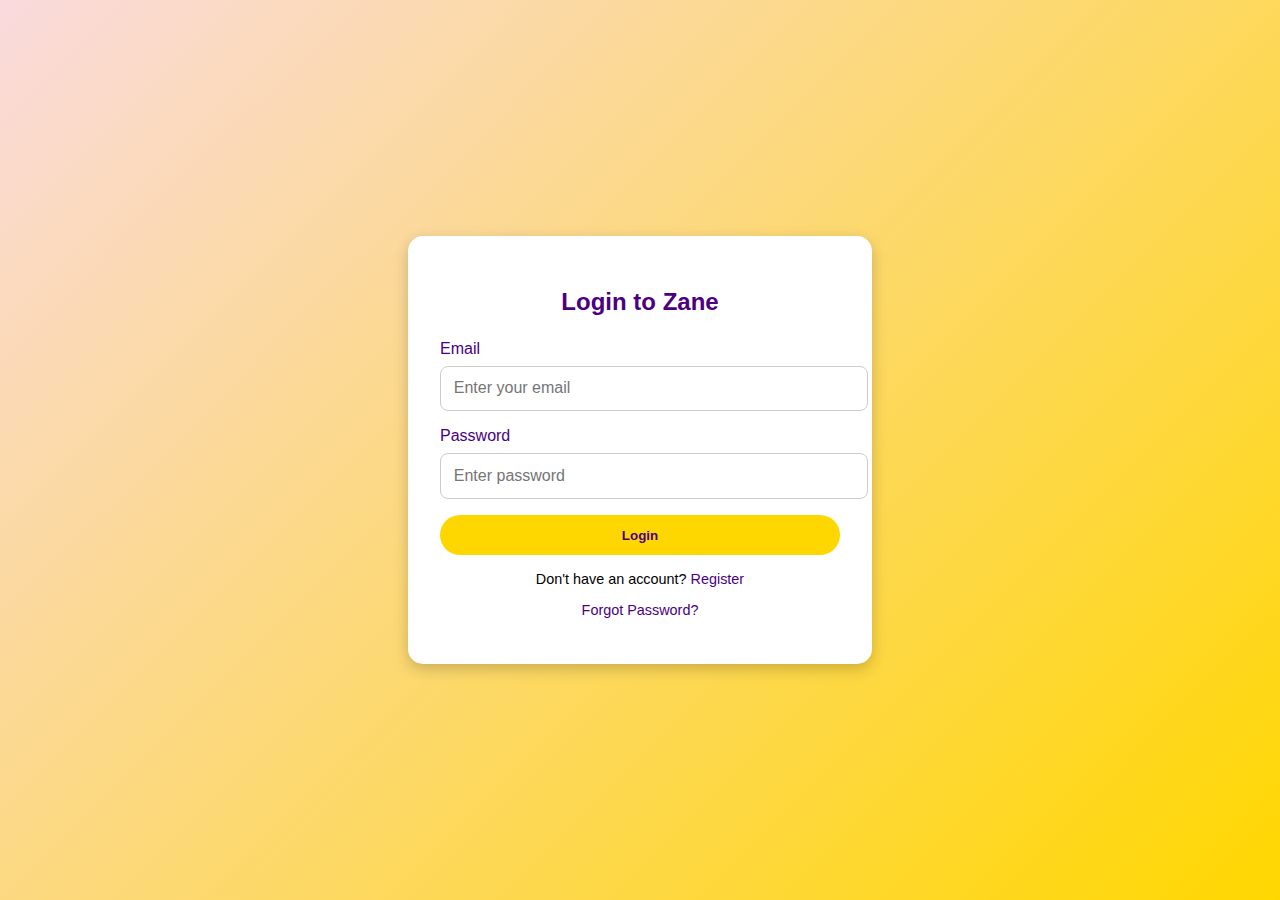
<file: login.html>
<!DOCTYPE html>
<html lang="en">
<head>
  <meta charset="UTF-8">
  <meta name="viewport" content="width=device-width, initial-scale=1.0">
  <title>Zane - Login</title>
  <link rel="icon" href="zane-plain logo.png">
  <style>
    body {
      margin: 0;
      font-family: 'Poppins', sans-serif;
      background: linear-gradient(135deg, #FADADD, #FFD700);
      display: flex;
      justify-content: center;
      align-items: center;
      height: 100vh;
    }

    .login-container {
      background: #fff;
      padding: 2rem;
      border-radius: 15px;
      box-shadow: 0 5px 15px rgba(0,0,0,0.2);
      width: 100%;
      max-width: 400px;
      text-align: center;
    }

    .login-container h2 {
      margin-bottom: 1.5rem;
      color: #4B0082;
    }

    .input-group {
      margin-bottom: 1rem;
      text-align: left;
    }

    .input-group label {
      display: block;
      font-weight: 500;
      margin-bottom: 0.5rem;
      color: #4B0082;
    }

    .input-group input {
      width: 100%;
      padding: 0.8rem;
      border: 1px solid #ccc;
      border-radius: 8px;
      font-size: 1rem;
      outline: none;
    }

    .btn {
      width: 100%;
      padding: 0.8rem;
      background: #FFD700;
      border: none;
      border-radius: 25px;
      font-weight: bold;
      color: #4B0082;
      cursor: pointer;
      transition: 0.3s;
    }

    .btn:hover {
      background: #FADADD;
    }

    .links {
      margin-top: 1rem;
      font-size: 0.9rem;
    }
    .links a {
      color: #4B0082;
      text-decoration: none;
      font-weight: 500;
    }
    .links a:hover {
      text-decoration: underline;
    }

    .error {
      color: red;
      font-size: 0.9rem;
      margin-top: 0.5rem;
      display: none;
    }
  </style>
</head>
<body>
  <div class="login-container">
    <h2>Login to Zane</h2>
    <form id="loginForm">
      <div class="input-group">
        <label for="email">Email</label>
        <input type="email" id="email" placeholder="Enter your email" required>
      </div>
      <div class="input-group">
        <label for="password">Password</label>
        <input type="password" id="password" placeholder="Enter password" required>
      </div>
      <button type="submit" class="btn">Login<a href="index.html"></a></button>
      <div class="error" id="errorMsg">Invalid email or password!</div>
    </form>

    <div class="links">
      <p>Don't have an account? <a href="signup.html">Register</a></p>
      <p><a href="forgot-password.html">Forgot Password?</a></p>
    </div>
  </div>

  <script>
    const loginForm = document.getElementById("loginForm");
    const errorMsg = document.getElementById("errorMsg");

    loginForm.addEventListener("submit", function(e) {
      e.preventDefault();

      const email = document.getElementById("email").value;
      const password = document.getElementById("password").value;

      // Temporary login (for demo only)
      if (email === "test@example.com" && password === "12345") {
        alert("Login successful!");
        window.location.href = "index.html"; // redirect to homepage
      } else {
        errorMsg.style.display = "block";
      }
    });
  </script>
</body>
</html>
</file>
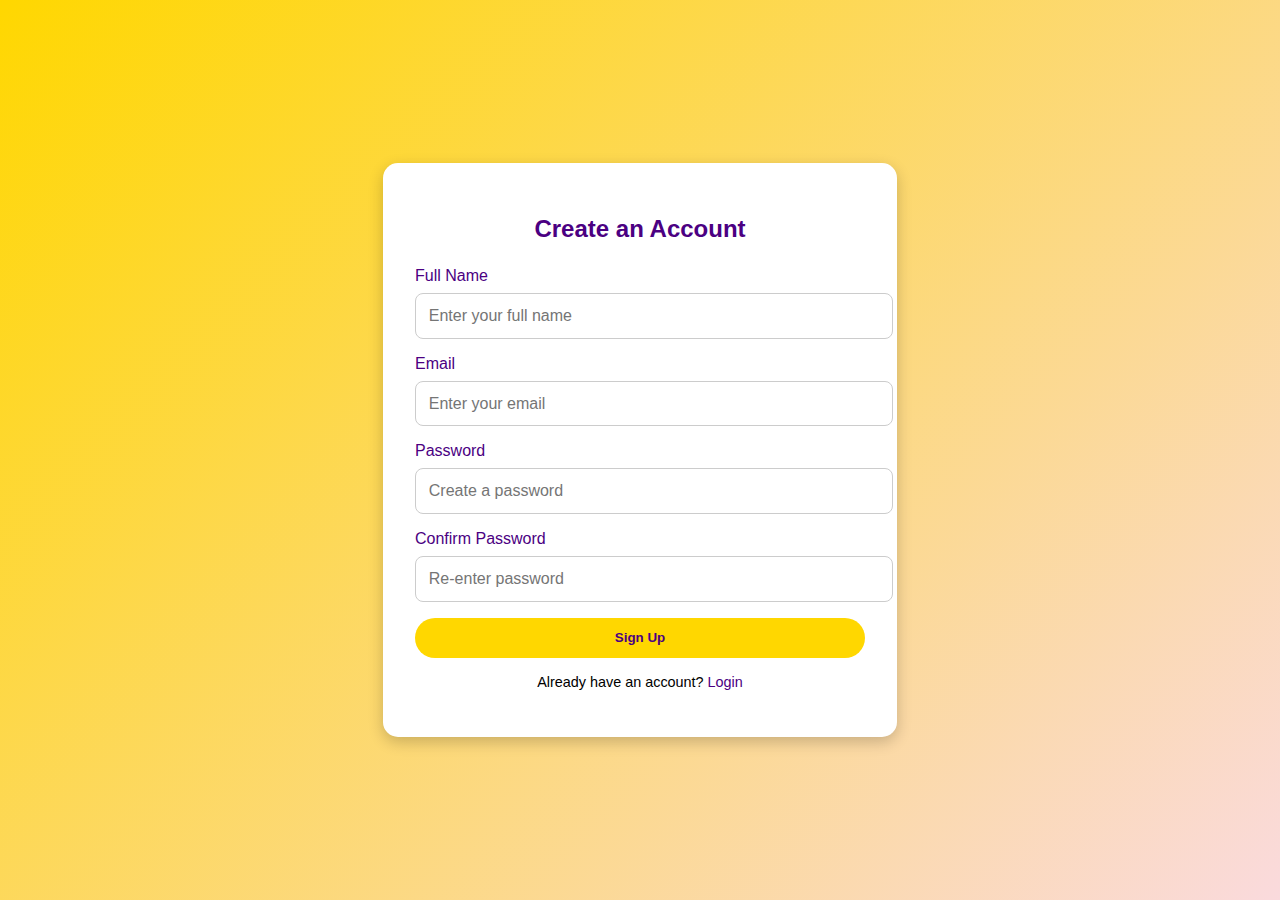
<file: signup.html>
<!DOCTYPE html>
<html lang="en">
<head>
  <meta charset="UTF-8">
  <meta name="viewport" content="width=device-width, initial-scale=1.0">
  <title>Zane - Sign Up</title>
  <link rel="icon" href="zane-plain logo.png">
  <style>
    body {
      margin: 0;
      font-family: 'Poppins', sans-serif;
      background: linear-gradient(135deg, #FFD700, #FADADD);
      display: flex;
      justify-content: center;
      align-items: center;
      height: 100vh;
    }

    .signup-container {
      background: #fff;
      padding: 2rem;
      border-radius: 15px;
      box-shadow: 0 5px 15px rgba(0,0,0,0.2);
      width: 100%;
      max-width: 450px;
      text-align: center;
    }

    .signup-container h2 {
      margin-bottom: 1.5rem;
      color: #4B0082;
    }

    .input-group {
      margin-bottom: 1rem;
      text-align: left;
    }

    .input-group label {
      display: block;
      font-weight: 500;
      margin-bottom: 0.5rem;
      color: #4B0082;
    }

    .input-group input {
      width: 100%;
      padding: 0.8rem;
      border: 1px solid #ccc;
      border-radius: 8px;
      font-size: 1rem;
      outline: none;
    }

    .btn {
      width: 100%;
      padding: 0.8rem;
      background: #FFD700;
      border: none;
      border-radius: 25px;
      font-weight: bold;
      color: #4B0082;
      cursor: pointer;
      transition: 0.3s;
    }

    .btn:hover {
      background: #FADADD;
    }

    .links {
      margin-top: 1rem;
      font-size: 0.9rem;
    }
    .links a {
      color: #4B0082;
      text-decoration: none;
      font-weight: 500;
    }
    .links a:hover {
      text-decoration: underline;
    }
  </style>
</head>
<body>
  <div class="signup-container">
    <h2>Create an Account</h2>
    <form id="signupForm">
      <div class="input-group">
        <label for="name">Full Name</label>
        <input type="text" id="name" placeholder="Enter your full name" required>
      </div>
      <div class="input-group">
        <label for="email">Email</label>
        <input type="email" id="email" placeholder="Enter your email" required>
      </div>
      <div class="input-group">
        <label for="password">Password</label>
        <input type="password" id="password" placeholder="Create a password" required>
      </div>
      <div class="input-group">
        <label for="confirmPassword">Confirm Password</label>
        <input type="password" id="confirmPassword" placeholder="Re-enter password" required>
      </div>
      <button type="submit" class="btn">Sign Up <a href="index.html"></a></button>
    </form>

    <div class="links">
      <p>Already have an account? <a href="login.html">Login</a></p>
    </div>
  </div>

  <script>
    const signupForm = document.getElementById("signupForm");

    signupForm.addEventListener("submit", function(e) {
      e.preventDefault();

      const name = document.getElementById("name").value;
      const email = document.getElementById("email").value;
      const password = document.getElementById("password").value;
      const confirmPassword = document.getElementById("confirmPassword").value;

      if (password !== confirmPassword) {
        alert("Passwords do not match!");
        return;
      }

      // For now, just show success
      alert("Account created successfully for " + name + "!");
      window.location.href = "home.html"; // redirect to login
    });
  </script>
</body>
</html>
</file>
